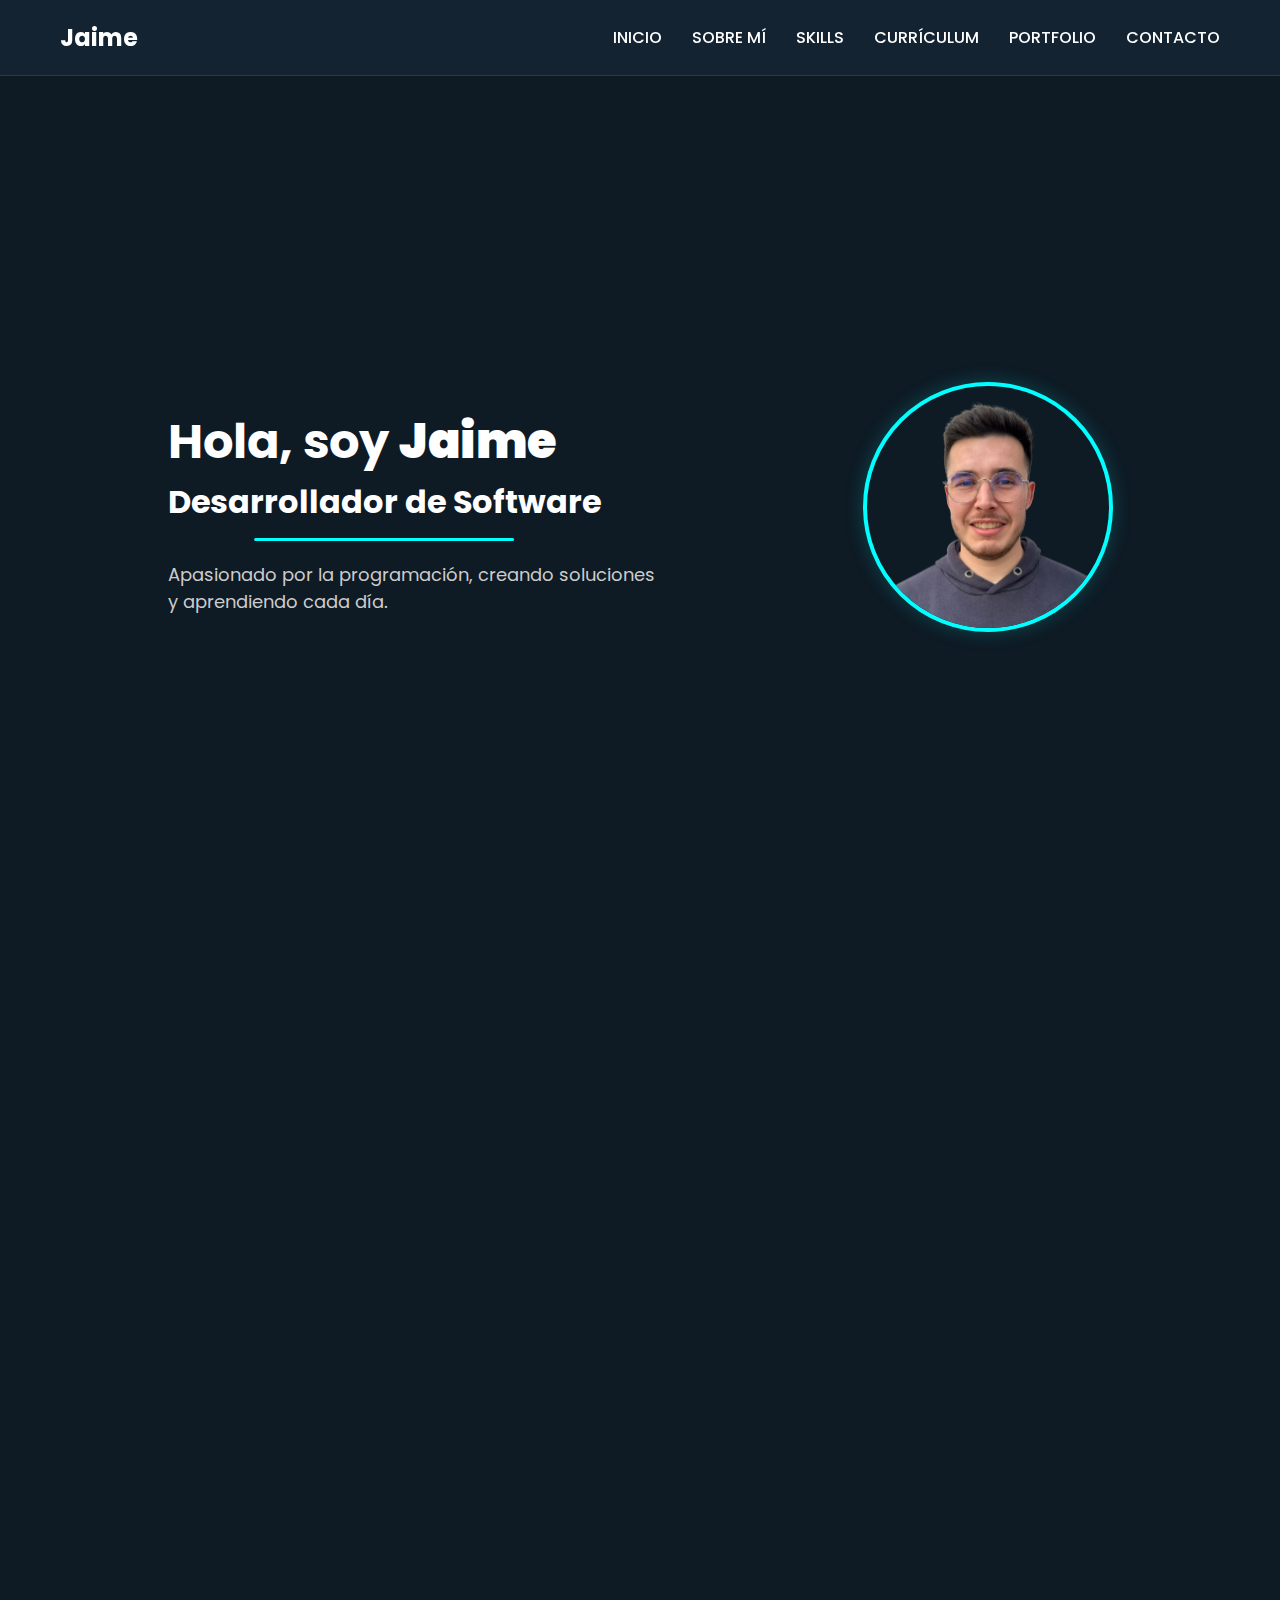
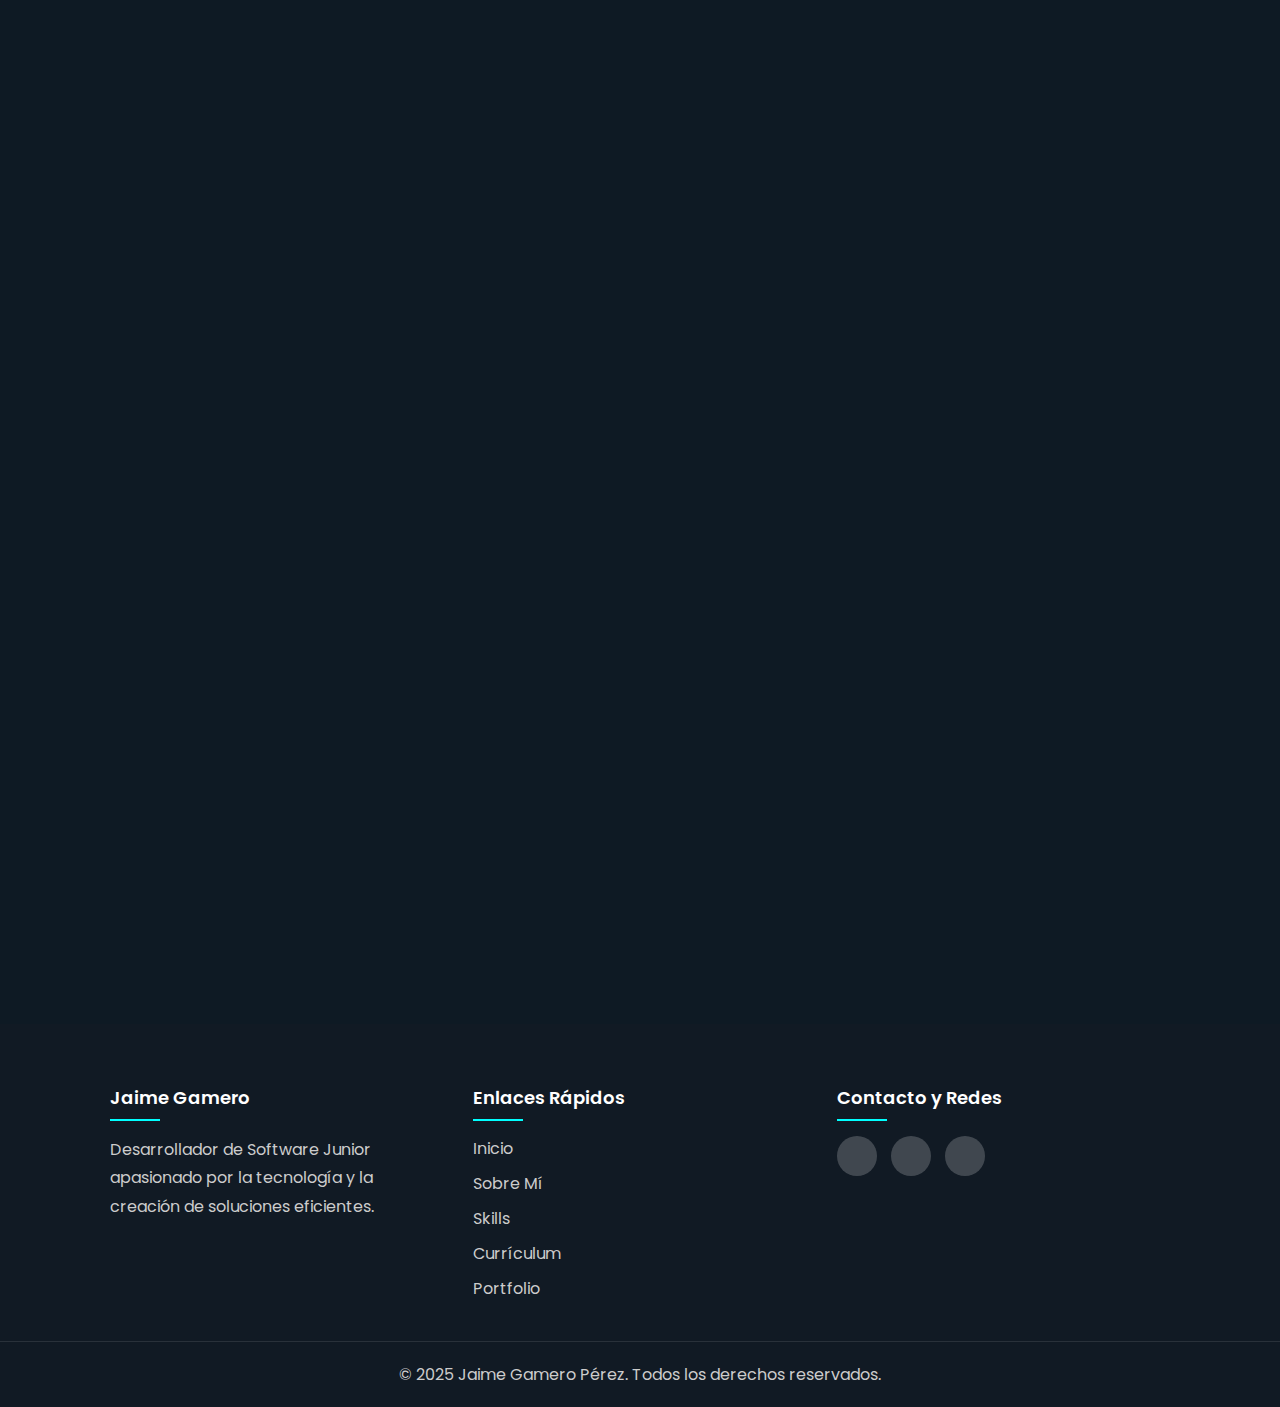
<file: index.html>
<!DOCTYPE html>
<html lang="es">
<head>
  <meta charset="UTF-8" />
  <meta name="viewport" content="width=device-width, initial-scale=1.0" />
  <title>Portfolio</title>
  <link rel="stylesheet" href="style.css" />
  <link rel="stylesheet" href="https://cdnjs.cloudflare.com/ajax/libs/font-awesome/6.6.0/css/all.min.css" integrity="sha512-Kc323vGBEqzTmouAECnVceyQqyqdsSiqLQISBL29aUW4U/M7pSPA/gEUZQqv1cwx4OnYxTxve5UMg5GT6L4JJg==" crossorigin="anonymous" referrerpolicy="no-referrer" />
  <link href="https://fonts.googleapis.com/css2?family=Poppins:wght@400;600&display=swap" rel="stylesheet" />
</head>

<body>
  <!-- HEADER -->
  <header class="header">
  <div class="logo">Jaime</div>
  <nav class="nav" id="nav-menu">
    <ul>
      <li><a href="#inicio" class="nav-link">INICIO</a></li>
      <li><a href="#sobremi" class="nav-link">SOBRE MÍ</a></li>
      <li><a href="#skills" class="nav-link">SKILLS</a></li>
      <li><a href="#curriculum" class="nav-link">CURRÍCULUM</a></li>
      <li><a href="#portfolio" class="nav-link">PORTFOLIO</a></li>
      <li><a href="#contacto" class="nav-link">CONTACTO</a></li>
    </ul>
  </nav>
  <button class="hamburger" id="hamburger-btn">
    <span class="hamburger-line"></span>
    <span class="hamburger-line"></span>
    <span class="hamburger-line"></span>
  </button>
</header>

  <!-- SECCIÓN INICIO -->
  <section id="inicio" class="inicio hidden-section" >
    <div class="contenido-inicio">
      <div class="texto-inicio">
        <h1>Hola, soy <strong>Jaime</strong></h1>
        <h2>Desarrollador de Software</h2>
        <p>Apasionado por la programación, creando soluciones y aprendiendo cada día.</p>
      </div>
      <div class="foto-inicio">
        <img src="fuentes/IMG_3962-removebg-preview.png" alt="Foto de Jaime">
      </div>
    </div>
  </section>

  <!-- SECCIÓN SOBRE MÍ -->
  <section id="sobremi" class="sobremi hidden-section">
    <div class="contenido-sobremi">
      <div class="texto-sobremi">
        <h2>Sobre Mí</h2>
        <p>
          Soy desarrollador de software con formación en Desarrollo de Aplicaciones Multiplataforma.
          Aunque estoy empezando mi carrera profesional, tengo una base sólida en lenguajes como Java, Python, HTML, CSS, JavaScript y SQL.
          Me gusta escribir código claro, aprender nuevas formas de resolver problemas y mejorar constantemente mis habilidades.
          Actualmente estoy desarrollando proyectos propios para poner en práctica lo que he aprendido y crear un portafolio que refleje mi evolución como programador.
          Busco una primera oportunidad en la que pueda crecer, aportar valor y seguir aprendiendo junto a un equipo técnico.
        </p>
      </div>
      <div class="imagen-sobremi">
        <img src="fuentes/imagen_sobremi.png" alt="Imagen sobre mí">
      </div>
    </div>
  </section>
  <!-- SECCIÓN SKILLS CON CARRUSEL -->
<section id="skills" class="skills hidden-section">
  <div class="contenido-skills">
    <h2>Skills</h2>
    <div class="carrusel-skills">
      <div class="slide"><img src="./fuentes/java3-removebg-preview.png" alt="Java"><p>Java</p><div class="skill-bar-container"><div class="skill-bar-progress" style="width: 90%;"></div></div></div>
      <div class="slide"><img src="./fuentes/python-removebg-preview.png" alt="Python"><p>Python</p><div class="skill-bar-container"><div class="skill-bar-progress" style="width: 50%;"></div></div></div>
      <div class="slide"><img src="./fuentes/htmlcss-removebg-preview.png" alt="HTML & CSS"><p>HTML & CSS</p><div class="skill-bar-container"><div class="skill-bar-progress" style="width: 90%;"></div></div></div>
      <div class="slide"><img src="./fuentes/js-removebg-preview.png" alt="JavaScript"><p>JavaScript</p><div class="skill-bar-container"><div class="skill-bar-progress" style="width: 90%;"></div></div></div>
      <div class="slide"><img src="./fuentes/sql-removebg-preview.png" alt="SQL"><p>SQL</p><div class="skill-bar-container"><div class="skill-bar-progress" style="width: 70%;"></div></div></div>
      <div class="slide"><img src="./fuentes/spring-removebg-preview.png" alt="Spring Boot"><p>Spring Boot</p><div class="skill-bar-container"><div class="skill-bar-progress" style="width: 60%;"></div></div></div>
      <div class="slide"><img src="./fuentes/git-github.png" alt="Git & GitHub"><p>Git & GitHub</p><div class="skill-bar-container"><div class="skill-bar-progress" style="width: 85%;"></div></div></div>
      <div class="slide"><img src="./fuentes/tailwind.png" alt="Tailwind CSS"><p>Tailwind CSS</p><div class="skill-bar-container"><div class="skill-bar-progress" style="width: 70%;"></div></div></div>
      
      <div class="slide"><img src="./fuentes/java3-removebg-preview.png" alt="Java"><p>Java</p><div class="skill-bar-container"><div class="skill-bar-progress" style="width: 90%;"></div></div></div>
      <div class="slide"><img src="./fuentes/python-removebg-preview.png" alt="Python"><p>Python</p><div class="skill-bar-container"><div class="skill-bar-progress" style="width: 50%;"></div></div></div>
      <div class="slide"><img src="./fuentes/htmlcss-removebg-preview.png" alt="HTML & CSS"><p>HTML & CSS</p><div class="skill-bar-container"><div class="skill-bar-progress" style="width: 90%;"></div></div></div>
      <div class="slide"><img src="./fuentes/js-removebg-preview.png" alt="JavaScript"><p>JavaScript</p><div class="skill-bar-container"><div class="skill-bar-progress" style="width: 90%;"></div></div></div>
      <div class="slide"><img src="./fuentes/sql-removebg-preview.png" alt="SQL"><p>SQL</p><div class="skill-bar-container"><div class="skill-bar-progress" style="width: 70%;"></div></div></div>
      <div class="slide"><img src="./fuentes/spring-removebg-preview.png" alt="Spring Boot"><p>Spring Boot</p><div class="skill-bar-container"><div class="skill-bar-progress" style="width: 60%;"></div></div></div>
      <div class="slide"><img src="./fuentes/git-github.png" alt="Git & GitHub"><p>Git & GitHub</p><div class="skill-bar-container"><div class="skill-bar-progress" style="width: 85%;"></div></div></div>
      <div class="slide"><img src="./fuentes/tailwind.png" alt="Tailwind CSS"><p>Tailwind CSS</p><div class="skill-bar-container"><div class="skill-bar-progress" style="width: 70%;"></div></div></div>
    </div>
  </div>
</section>

<!-- SECCIÓN CURRICULUM CON LÍNEA TEMPORAL -->
<section id="curriculum" class="curriculum hidden-section">
  <div class="contenido-curriculum">
    <h2>Currículum</h2>

    <div class="timeline desktop-timeline">

      <div class="timeline-item">
        <div class="timeline-content right">
          <span class="timeline-date">05/2025 - Actualidad</span>
          <h3>Certificado de Profesionalidad nivel 3: Desarrollo de aplicaciones con tecnologías web</h3>
          <p class="timeline-company">Academia Millenium | Palma del Río (Córdoba), Andalucía</p>
        </div>
      </div>

      <div class="timeline-item">
        <div class="timeline-content left">
          <span class="timeline-date">03/2024 - 06/2024</span>
          <h3>Prácticas como desarrollador de software</h3>
          <p class="timeline-company">NTT DATA Spain Centers S.L.U | Sevilla, Andalucía</p>
          <ul>
            <li>Soporte técnico en diferentes herramientas para un proyecto de la Junta de Andalucía.</li>
            <li>Realización de planes de prueba para nuevos desarrollos.</li>
            <li>Creación y modificación de tickets en Jira.</li>
            <li>Micro desarrollos con Java en herramientas existentes.</li>
          </ul>
        </div>
      </div>

      <div class="timeline-item">
        <div class="timeline-content right">
          <span class="timeline-date">09/2022 - 06/2024</span>
          <h3>Técnico Superior en Desarrollo de Aplicaciones Multiplataforma</h3>
          <p class="timeline-company">MEDAC Sevilla Este | Sevilla (Andalucía)</p>
        </div>
      </div>

      <div class="timeline-item">
        <div class="timeline-content left">
          <span class="timeline-date">06/2023 - 03/2025</span>
          <h3>Técnico de hardware</h3>
          <p class="timeline-company">Goldtech | Fuente Palmera (Córdoba)</p>
          <ul>
            <li>Mantenimiento y reparación de ordenadores.</li>
            <li>Mantenimiento y reparación de dispositivos móviles.</li>
            <li>Atención al público.</li>
          </ul>
        </div>
      </div>
      
      <div class="timeline-item">
        <div class="timeline-content right">
          <span class="timeline-date">09/2019 - 06/2021</span>
          <h3>Técnico en Sistemas Microinformáticos y Redes</h3>
          <p class="timeline-company">I.E.S Antonio Gala | Palma del Río (Córdoba)</p>
        </div>
      </div>

    </div>
    <div class="accordion mobile-accordion">

      <details>
        <summary>
          <span class="accordion-date">05/2025 - Actualidad</span>
          <span class="accordion-title">Certificado de Profesionalidad nivel 3</span>
        </summary>
        <div class="accordion-content">
          <p class="accordion-company">Desarrollo de aplicaciones con tecnologías web en Academia Millenium (Palma del Río).</p>
        </div>
      </details>

      <details>
        <summary>
          <span class="accordion-date">03/2024 - 06/2024</span>
          <span class="accordion-title">Prácticas como desarrollador de software</span>
        </summary>
        <div class="accordion-content">
          <p class="accordion-company">NTT DATA Spain Centers S.L.U | Sevilla, Andalucía</p>
          <ul>
            <li>Soporte técnico en herramientas para la Junta de Andalucía.</li>
            <li>Realización de planes de prueba.</li>
            <li>Gestión de tickets en Jira.</li>
            <li>Micro desarrollos en Java.</li>
          </ul>
        </div>
      </details>

      <details>
        <summary>
          <span class="accordion-date">09/2022 - 06/2024</span>
          <span class="accordion-title">Técnico Superior en Desarrollo de Aplicaciones Multiplataforma</span>
        </summary>
        <div class="accordion-content">
          <p class="accordion-company">MEDAC Sevilla Este | Sevilla (Andalucía)</p>
        </div>
      </details>

      <details>
        <summary>
          <span class="accordion-date">06/2023 - 03/2025</span>
          <span class="accordion-title">Técnico de hardware</span>
        </summary>
        <div class="accordion-content">
          <p class="accordion-company">Goldtech | Fuente Palmera (Córdoba)</p>
          <ul>
            <li>Mantenimiento y reparación de ordenadores.</li>
            <li>Mantenimiento y reparación de dispositivos móviles.</li>
            <li>Atención al público.</li>
          </ul>
        </div>
      </details>
      
      <details>
        <summary>
          <span class="accordion-date">09/2019 - 06/2021</span>
          <span class="accordion-title">Técnico en Sistemas Microinformáticos y Redes</span>
        </summary>
        <div class="accordion-content">
          <p class="accordion-company">I.E.S Antonio Gala | Palma del Río (Córdoba)</p>
        </div>
      </details>

    </div>
    <div class="descarga-cv">
      <a href="fuentes/CV_Jaime_Gamero (3) (1).pdf" download class="btn-descarga">
        Descargar CV <i class="fas fa-download"></i>
      </a>
    </div>
  </div>
</section>

<!-- SECCIÓN PORTFOLIO-->

<section id="portfolio" class="portfolio hidden-section">
  <div class="contenido-portfolio">
    <h2>Portfolio</h2>
    <div class="proyectos-grid">


      <a href="https://github.com/jaimegp21/Muscleapp" target="_blank" class="proyecto-card">
        <img src="fuentes/pantalla-principal.png" alt="Captura de MuscleApp">
        <div class="proyecto-info">
          <h3>MuscleApp <i class="fab fa-github"></i></h3>
          <p>App Android nativa para fitness. Incluye geolocalización de gimnasios con Google Maps API, sistema de autenticación completo y rutinas de ejercicio.</p>
          <div class="tecnologias">
            <span>Java</span>
            <span>Android Studio</span>
            <span>Firebase</span>
            <span>XML</span>
          </div>
        </div>
      </a>

      <a href="https://github.com/jaimegp21/JaimeGamero-Portfolio" target="_blank" class="proyecto-card">
        <img src="fuentes/inicio-port.PNG" alt="Captura del Portfolio Personal">
        <div class="proyecto-info">
          <h3>Portfolio Personal <i class="fab fa-github"></i></h3>
          <p>Desarrollo de mi web profesional desde cero para mostrar mis habilidades y proyectos. Diseño adaptable (responsive) y construido con código limpio.</p>
          <div class="tecnologias">
            <span>HTML</span>
            <span>CSS</span>
            <span>JavaScript</span>
          </div>
        </div>
      </a>

      <a href="https://github.com/jaimegp21/FizzBuzz" target="_blank" class="proyecto-card">
        <img src="fuentes/fizzbuzz.PNG" alt="Captura del FizzBuzz Challenge">
        <div class="proyecto-info">
          <h3>FizzBuzz Challenge <i class="fab fa-github"></i></h3>
          <p>Interfaz interactiva para el clásico juego de programación FizzBuzz. Demuestra el manejo del DOM con JavaScript y un diseño moderno y atractivo con CSS.</p>
          <div class="tecnologias">
            <span>HTML</span>
            <span>CSS</span>
            <span>JavaScript</span>
          </div>
        </div>
      </a>

      <a href="https://github.com/jaimegp21/descargador-pro" target="_blank" class="proyecto-card">
        <img src="fuentes/descargador.PNG" alt="Captura del descargador de videos">
        <div class="proyecto-info">
          <h3>Descargador Pro <i class="fab fa-github"></i></h3>
          <p>Aplicación de escritorio moderna y sencilla para descargar vídeos y audio de YouTube, desarrollada con Python y Tkinter.</p>
          <div class="tecnologias">
            <span>Python</span>
            <span>Tkinter</span>
            <span>InnoSetup</span>
            <span>YT-dlp</span>
            <span>PyInstaller</span>
          </div>
        </div>
      </a>

    </div>
  </div>
</section>

<section id="contacto" class="contacto hidden-section">
  <div class="contenido-contacto">
    <div class="info-columna">
      <h2>¿Trabajamos juntos?</h2>
      <p class="subtitulo-contacto">
        Me apasiona construir soluciones eficientes y estoy listo para aportar valor a un equipo dinámico. Si tienes un proyecto en mente o crees que mi perfil encaja en tu empresa, me encantaría que hablemos.
      </p>
      <div class="datos-contacto">
        <div class="dato-item">
          <i class="fas fa-envelope"></i>
          <a href="mailto:jaimegameroperez@gmail.com">jaimegameroperez@gmail.com</a>
        </div>
        <div class="dato-item">
          <i class="fas fa-phone"></i>
          <span>625 22 37 74</span>
        </div>
        <div class="dato-item">
          <i class="fab fa-linkedin"></i>
          <a href="https://www.linkedin.com/in/jaime-gamero-p%C3%A9rez-b438292a5/" target="_blank">LinkedIn</a>
        </div>
        <div class="dato-item">
          <i class="fab fa-github"></i>
          <a href="https://github.com/jaimegp21" target="_blank">GitHub</a>
        </div>
      </div>
    </div>

    <div class="form-columna">
      <form id="contact-form" action="https://formspree.io/f/xjkovnng" method="POST">
        <div class="form-grupo">
          <label for="name">Nombre</label>
          <input type="text" id="name" name="name" required>
        </div>
        <div class="form-grupo">
          <label for="email">Email</label>
          <input type="email" id="email" name="email" required>
        </div>
        <div class="form-grupo">
          <label for="message">Mensaje</label>
          <textarea id="message" name="message" rows="5" required></textarea>
        </div>
        <button type="submit" class="btn-enviar">Enviar Mensaje</button>
        <div id="form-status"></div>
      </form>
    </div>
  </div>
</section>
<footer class="footer">
  <div class="footer-container">
    <div class="footer-col">
      <h4>Jaime Gamero</h4>
      <p class="footer-about">
        Desarrollador de Software Junior apasionado por la tecnología y la creación de soluciones eficientes.
      </p>
    </div>
    <div class="footer-col">
      <h4>Enlaces Rápidos</h4>
      <ul>
        <li><a href="#inicio">Inicio</a></li>
        <li><a href="#sobremi">Sobre Mí</a></li>
        <li><a href="#skills">Skills</a></li>
        <li><a href="#curriculum">Currículum</a></li>
        <li><a href="#portfolio">Portfolio</a></li>
      </ul>
    </div>
    <div class="footer-col">
      <h4>Contacto y Redes</h4>
      <div class="social-links">
        <a href="mailto:jaimegameroperez@gmail.com" title="Envíame un correo"><i class="fas fa-envelope"></i></a>
        <a href="https://www.linkedin.com/in/jaime-gamero-p%C3%A9rez-b438292a5/" target="_blank" title="Mi perfil de LinkedIn"><i class="fab fa-linkedin"></i></a>
        <a href="https://github.com/jaimegp21" target="_blank" title="Mi perfil de GitHub"><i class="fab fa-github"></i></a>
      </div>
    </div>
  </div>
  <div class="footer-bottom">
    <p>© 2025 Jaime Gamero Pérez. Todos los derechos reservados.</p>
  </div>
</footer>
<script src="script.js" defer></script>
</body>
</html>
</file>
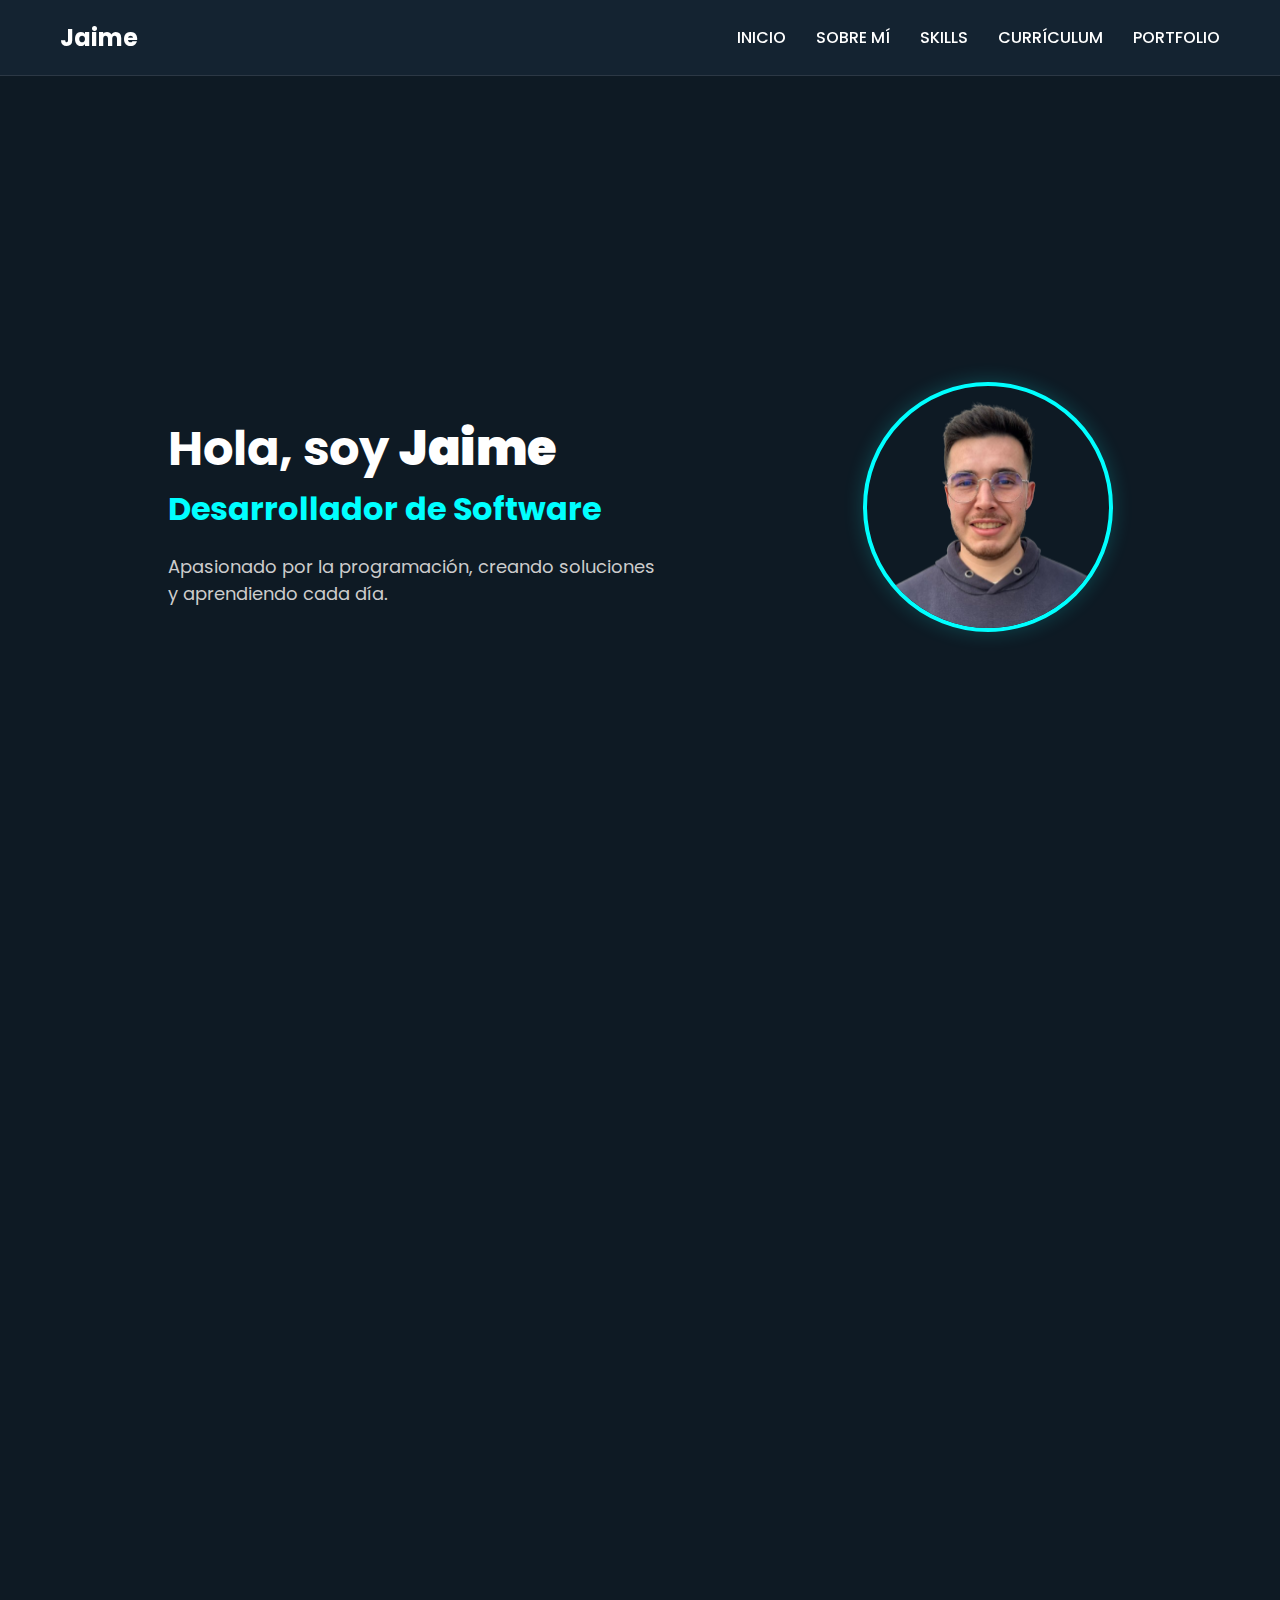
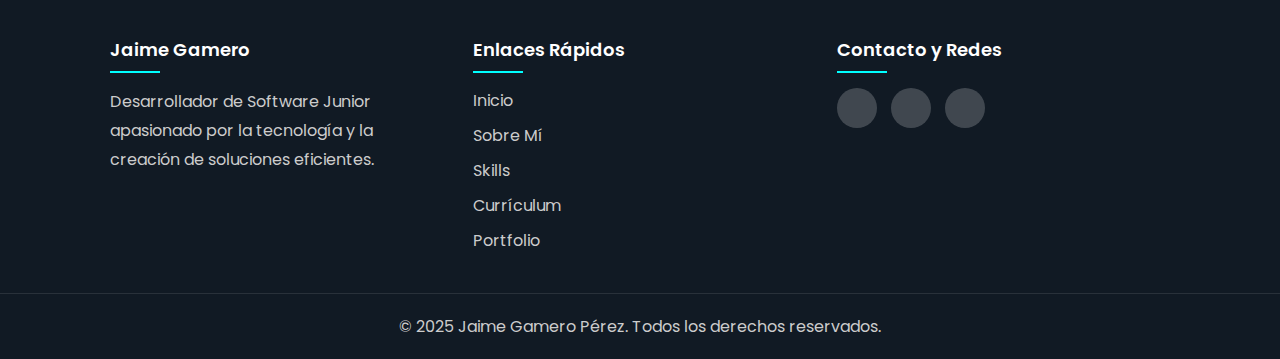
<file: fuentes/index.html>
<!DOCTYPE html>
<html lang="es">
<head>
  <meta charset="UTF-8" />
  <meta name="viewport" content="width=device-width, initial-scale=1.0" />
  <title>Portfolio</title>
  <link rel="stylesheet" href="style.css" />
  <link rel="stylesheet" href="https://cdnjs.cloudflare.com/ajax/libs/font-awesome/6.6.0/css/all.min.css" integrity="sha512-Kc323vGBEqzTmouAECnVceyQqyqdsSiqLQISBL29aUW4U/M7pSPA/gEUZQqv1cwx4OnYxTxve5UMg5GT6L4JJg==" crossorigin="anonymous" referrerpolicy="no-referrer" />
  <link href="https://fonts.googleapis.com/css2?family=Poppins:wght@400;600&display=swap" rel="stylesheet" />
</head>

<body>
  <!-- HEADER -->
  <header class="header hidden-section">
    <div class="logo">Jaime</div>
    <nav class="nav">
      <ul>
        <li><a href="#inicio">INICIO</a></li>
        <li><a href="#sobremi">SOBRE MÍ</a></li>
        <li><a href="#skills">SKILLS</a></li>
        <li><a href="#curriculum">CURRÍCULUM</a></li>
        <li><a href="#portfolio">PORTFOLIO</a></li>
      </ul>
    </nav>
  </header>

  <!-- SECCIÓN INICIO -->
  <section id="inicio" class="inicio hidden-section" >
    <div class="contenido-inicio">
      <div class="texto-inicio">
        <h1>Hola, soy <strong>Jaime</strong></h1>
        <h2>Desarrollador de Software</h2>
        <p>Apasionado por la programación, creando soluciones y aprendiendo cada día.</p>
      </div>
      <div class="foto-inicio">
        <img src="fuentes\IMG_3962-removebg-preview.png" alt="Foto de Jaime">
      </div>
    </div>
  </section>

  <!-- SECCIÓN SOBRE MÍ -->
  <section id="sobremi" class="sobremi hidden-section">
    <div class="contenido-sobremi">
      <div class="texto-sobremi">
        <h2>Sobre Mí</h2>
        <p>
          Soy desarrollador de software con formación en Desarrollo de Aplicaciones Multiplataforma.
          Aunque estoy empezando mi carrera profesional, tengo una base sólida en lenguajes como Java, Python, HTML, CSS, JavaScript y SQL.
          Me gusta escribir código claro, aprender nuevas formas de resolver problemas y mejorar constantemente mis habilidades.
          Actualmente estoy desarrollando proyectos propios para poner en práctica lo que he aprendido y crear un portafolio que refleje mi evolución como programador.
          Busco una primera oportunidad en la que pueda crecer, aportar valor y seguir aprendiendo junto a un equipo técnico.
        </p>
      </div>
      <div class="imagen-sobremi">
        <img src="fuentes\imagen_sobremi.png" alt="Imagen sobre mí">
      </div>
    </div>
  </section>
  <!-- SECCIÓN SKILLS CON CARRUSEL -->
<section id="skills" class="skills hidden-section">
  <div class="contenido-skills">
    <h2>Skills</h2>
    <div class="carrusel-skills">

      <div class="slide">
        <img src="fuentes/java3-removebg-preview.png" alt="Java">
        <p>Java</p>
        <div class="skill-bar-container">
          <div class="skill-bar-progress" style="width: 90%;"></div>
        </div>
      </div>

      <div class="slide">
        <img src="fuentes/python-removebg-preview.png" alt="Python">
        <p>Python</p>
        <div class="skill-bar-container">
          <div class="skill-bar-progress" style="width: 50%;"></div>
        </div>
      </div>

      <div class="slide">
        <img src="fuentes/htmlcss-removebg-preview.png" alt="HTML & CSS">
        <p>HTML & CSS</p>
        <div class="skill-bar-container">
          <div class="skill-bar-progress" style="width: 90%;"></div>
        </div>
      </div>

      <div class="slide">
        <img src="fuentes/js-removebg-preview.png" alt="JavaScript">
        <p>JavaScript</p>
        <div class="skill-bar-container">
          <div class="skill-bar-progress" style="width: 90%;"></div>
        </div>
      </div>

      <div class="slide">
        <img src="fuentes/sql-removebg-preview.png" alt="SQL">
        <p>SQL</p>
        <div class="skill-bar-container">
          <div class="skill-bar-progress" style="width: 70%;"></div>
        </div>
      </div>

      <div class="slide">
        <img src="fuentes/spring-removebg-preview.png" alt="Spring Boot">
        <p>Spring Boot</p>
        <div class="skill-bar-container">
          <div class="skill-bar-progress" style="width: 60%;"></div>
        </div>
      </div>

    </div>
  </div>
</section>

<!-- SECCIÓN CURRICULUM CON LÍNEA TEMPORAL -->
<section id="curriculum" class="curriculum hidden-section">
  <div class="contenido-curriculum">
    <h2>Currículum</h2>
    <div class="timeline">

      <div class="timeline-item">
        <div class="timeline-content right">
          <span class="timeline-date">05/2025 - Actualidad</span>
          <h3>Certificado de Profesionalidad nivel 3: Desarrollo de aplicaciones con tecnologías web</h3>
          <p class="timeline-company">Academia Millenium | Palma del Río (Córdoba), Andalucía</p>
        </div>
      </div>

      <div class="timeline-item">
        <div class="timeline-content left">
          <span class="timeline-date">03/2024 - 06/2024</span>
          <h3>Prácticas como desarrollador de software</h3>
          <p class="timeline-company">NTT DATA Spain Centers S.L.U | Sevilla, Andalucía</p>
          <ul>
            <li>Soporte técnico en diferentes herramientas para un proyecto de la Junta de Andalucía.</li>
            <li>Realización de planes de prueba para nuevos desarrollos.</li>
            <li>Creación y modificación de tickets en Jira.</li>
            <li>Micro desarrollos con Java en herramientas existentes.</li>
          </ul>
        </div>
      </div>

      <div class="timeline-item">
        <div class="timeline-content right">
          <span class="timeline-date">09/2022 - 06/2024</span>
          <h3>Técnico Superior en Desarrollo de Aplicaciones Multiplataforma</h3>
          <p class="timeline-company">MEDAC Sevilla Este | Sevilla (Andalucía)</p>
        </div>
      </div>

      <div class="timeline-item">
        <div class="timeline-content left">
          <span class="timeline-date">06/2023 - 03/2025</span>
          <h3>Técnico de hardware</h3>
          <p class="timeline-company">Goldtech | Fuente Palmera (Córdoba)</p>
          <ul>
            <li>Mantenimiento y reparación de ordenadores.</li>
            <li>Mantenimiento y reparación de dispositivos móviles.</li>
            <li>Atención al público.</li>
          </ul>
        </div>
      </div>
      
      <div class="timeline-item">
        <div class="timeline-content right">
          <span class="timeline-date">09/2019 - 06/2021</span>
          <h3>Técnico en Sistemas Microinformáticos y Redes</h3>
          <p class="timeline-company">I.E.S Antonio Gala | Palma del Río (Córdoba)</p>
        </div>
      </div>

    </div>
    <div class="descarga-cv">
      <a href="fuentes\CV_Jaime_Gamero (3) (1).pdf" download class="btn-descarga">
        Descargar CV <i class="fas fa-download"></i>
      </a>
    </div>
  </div>
</section>


<!-- SECCIÓN PORTFOLIO-->

<section id="portfolio" class="portfolio hidden-section">
  <div class="contenido-portfolio">
    <h2>Portfolio</h2>
    <div class="proyectos-grid">


      <a href="https://github.com/jaimegp21/Muscleapp" target="_blank" class="proyecto-card">
        <img src="fuentes/pantalla-principal.png" alt="Captura de MuscleApp">
        <div class="proyecto-info">
          <h3>MuscleApp <i class="fab fa-github"></i></h3>
          <p>App Android nativa para fitness. Incluye geolocalización de gimnasios con Google Maps API, sistema de autenticación completo y rutinas de ejercicio.</p>
          <div class="tecnologias">
            <span>Java</span>
            <span>Android Studio</span>
            <span>Firebase</span>
            <span>XML</span>
          </div>
        </div>
      </a>

      <a href="https://github.com/jaimegp21/JaimeGamero-Portfolio" target="_blank" class="proyecto-card">
        <img src="fuentes/inicio-port.PNG" alt="Captura del Portfolio Personal">
        <div class="proyecto-info">
          <h3>Portfolio Personal <i class="fab fa-github"></i></h3>
          <p>Desarrollo de mi web profesional desde cero para mostrar mis habilidades y proyectos. Diseño adaptable (responsive) y construido con código limpio.</p>
          <div class="tecnologias">
            <span>HTML</span>
            <span>CSS</span>
            <span>JavaScript</span>
          </div>
        </div>
      </a>

      <a href="https://github.com/TU_USUARIO_DE_GITHUB/FizzBuzz-Challenge" target="_blank" class="proyecto-card">
        <img src="fuentes/fizzbuzz.PNG" alt="Captura del FizzBuzz Challenge">
        <div class="proyecto-info">
          <h3>FizzBuzz Challenge <i class="fab fa-github"></i></h3>
          <p>Interfaz interactiva para el clásico juego de programación FizzBuzz. Demuestra el manejo del DOM con JavaScript y un diseño moderno y atractivo con CSS.</p>
          <div class="tecnologias">
            <span>HTML</span>
            <span>CSS</span>
            <span>JavaScript</span>
          </div>
        </div>
      </a>

    </div>
  </div>
</section>
<footer class="footer">
  <div class="footer-container">
    <div class="footer-col">
      <h4>Jaime Gamero</h4>
      <p class="footer-about">
        Desarrollador de Software Junior apasionado por la tecnología y la creación de soluciones eficientes.
      </p>
    </div>
    <div class="footer-col">
      <h4>Enlaces Rápidos</h4>
      <ul>
        <li><a href="#inicio">Inicio</a></li>
        <li><a href="#sobremi">Sobre Mí</a></li>
        <li><a href="#skills">Skills</a></li>
        <li><a href="#curriculum">Currículum</a></li>
        <li><a href="#portfolio">Portfolio</a></li>
      </ul>
    </div>
    <div class="footer-col">
      <h4>Contacto y Redes</h4>
      <div class="social-links">
        <a href="mailto:jaimegameroperez@gmail.com" title="Envíame un correo"><i class="fas fa-envelope"></i></a>
        <a href="https://www.linkedin.com/in/jaime-gamero-p%C3%A9rez-b438292a5/" target="_blank" title="Mi perfil de LinkedIn"><i class="fab fa-linkedin"></i></a>
        <a href="https://github.com/jaimegp21" target="_blank" title="Mi perfil de GitHub"><i class="fab fa-github"></i></a>
      </div>
    </div>
  </div>
  <div class="footer-bottom">
    <p>© 2025 Jaime Gamero Pérez. Todos los derechos reservados.</p>
  </div>
</footer>
<script src="script.js" defer></script>
</body>
</html>
</file>
<file: style.css>
html {
  scroll-behavior: smooth;
}

/* RESET BÁSICO */
* {
  box-sizing: border-box;
  margin: 0;
  padding: 0;
  font-family: 'Poppins', sans-serif;
}

body {
  background-color: #0e1a24;
  color: white;
}

/* HEADER */
.header {
  position: fixed;
  width: 100%;
  top: 0;
  z-index: 1000;
  display: flex;
  justify-content: space-between;
  align-items: center;
  padding: 20px 60px;
  background-color: rgba(22, 38, 53, 0.8);
  backdrop-filter: blur(10px);
  border-bottom: 1px solid rgba(255, 255, 255, 0.1);
}

.logo {
  font-size: 24px;
  font-weight: bold;
  color: white;
}

.nav ul {
  list-style: none;
  display: flex;
  gap: 30px;
}

.nav a {
  color: white;
  text-decoration: none;
  font-weight: 500;
  transition: color 0.3s;
}

.nav a:hover {
  color: #00ffff;
}

/* SECCIÓN INICIO */
.inicio {
  padding-top: 120px;
  min-height: 100vh;
  display: flex;
  align-items: center;
  justify-content: center;
}

.contenido-inicio {
  display: flex;
  flex-wrap: wrap;
  align-items: center;
  justify-content: space-around;
  max-width: 1100px;
  width: 90%;
  gap: 40px;
}

.texto-inicio h1 {
  font-size: 48px;
  color: white;
}

.texto-inicio h2 {
  font-size: 32px;
  margin-bottom: 20px;
}

.texto-inicio p {
  font-size: 18px;
  color: #ccc;
  max-width: 500px;
}

.foto-inicio img {
  width: 250px;
  height: 250px;
  border-radius: 50%;
  object-fit: cover;
  border: 4px solid #00ffff;
  box-shadow: 0 0 20px rgba(0, 255, 255, 0.2);
  transition: transform 0.3s;
}

.foto-inicio img:hover {
  transform: scale(1.05);
}

/* SECCIÓN SOBRE MÍ */
.sobremi {
  padding: 100px 20px;
  background-color: #111a24;
  color: white;
}

.contenido-sobremi {
  max-width: 1100px;
  margin: auto;
  display: flex;
  flex-wrap: wrap;
  gap: 50px;
  align-items: center;
  justify-content: center;
}

.texto-sobremi {
  flex: 1;
  min-width: 300px;
  text-align: center;
}

.texto-sobremi h2 {
  font-size: 36px;
  margin-bottom: 20px;
  text-align: center;
}

.texto-sobremi p {
  line-height: 1.8;
  font-size: 18px;
  text-align: justify;
}

.imagen-sobremi {
  flex: 1;
  min-width: 300px;
  text-align: center;
}

.imagen-sobremi img {
  max-width: 100%;
  border-radius: 15px;
  box-shadow: 0 0 20px rgba(0, 255, 255, 0.1);
  transition: transform 0.3s ease;
}

.imagen-sobremi img:hover {
  transform: scale(1.03);
}

/* --- SECCIÓN SKILLS --- */
section {
  scroll-margin-top: 100px;
}

.skills {
  padding: 100px 0;
  background-color: #0e1a24;
  color: white;
  text-align: center;
}

.contenido-skills h2 {
  font-size: 36px;
  margin-bottom: 40px;
}


.contenido-skills {
  overflow: hidden;
  position: relative;
  -webkit-mask-image: linear-gradient(to right, transparent, black 10%, black 90%, transparent);
  mask-image: linear-gradient(to right, transparent, black 10%, black 90%, transparent);
}


.carrusel-skills {
  display: inline-flex;
  gap: 40px;
  padding-bottom: 20px;
  animation: scroll 25s linear infinite;
  cursor: grab;
}

.carrusel-skills:hover {
  animation-play-state: paused;
}

.carrusel-skills:active {
  cursor: grabbing;
}


@keyframes scroll {
  from {
    transform: translateX(0);
  }
  to {
    transform: translateX(-50%);
  }
}

.slide {
  width: 160px;
  height: 180px;
  display: flex;
  flex-direction: column;
  justify-content: space-between;
  align-items: center;
  flex-shrink: 0;
  background-color: #1a2c3a;
  border: 1px solid rgba(255, 255, 255, 0.1);
  border-radius: 12px;
  padding: 20px 20px 15px 20px;
  text-align: center;
  transition: transform 0.3s ease, background-color 0.3s ease;
}

.slide:hover {
  transform: translateY(-5px) scale(1.03);
  background-color: #21394a;
}

.slide img {
  width: 80px;
  height: 80px;
  object-fit: contain;
  margin-bottom: 10px;
}

.slide p {
  font-size: 16px;
  margin: 0;
  color: #ccc;
  min-height: 40px; 
}

/* --- ESTILOS PARA LA BARRA DE SKILLS --- */
.skill-bar-container {
  width: 80%;
  height: 8px;
  background-color: rgba(0, 0, 0, 0.3);
  border-radius: 10px;
  overflow: hidden;
}

.skill-bar-progress {
  height: 100%;
  border-radius: 10px;
  background: linear-gradient(90deg, #007B7B 0%, #00FFFF 100%);
  animation: fillBar 1.5s 0.5s forwards ease-in-out;
}

@keyframes fillBar {
  to {
    transform: scaleX(1);
  }
}

/* --- ESTILOS PARA LA SECCIÓN CURRÍCULUM --- */
.curriculum {
  padding: 100px 20px;
  background-color: #111a24;
  color: white;
  text-align: center;
}

.contenido-curriculum h2 {
  font-size: 36px;
  margin-bottom: 60px;
}

.timeline {
  position: relative;
  max-width: 1000px;
  margin: 0 auto;
}

.timeline::after {
  content: '';
  position: absolute;
  width: 4px;
  background-color: #1a2c3a;
  top: 0;
  bottom: 0;
  left: 50%;
  margin-left: -2px;
}

.timeline-item {
  padding: 10px 40px;
  position: relative;
  width: 50%;
}

.timeline-item::after {
  content: '';
  position: absolute;
  width: 20px;
  height: 20px;
  right: -10px;
  background-color: #0e1a24;
  border: 4px solid #00ffff;
  top: 25px;
  border-radius: 50%;
  z-index: 1;
}

.timeline-item:nth-child(odd) {
  left: 0;
}

.timeline-item:nth-child(even) {
  left: 50%;
}

.timeline-item:nth-child(even)::after {
  left: -10px;
}

.timeline-content {
  padding: 20px 30px;
  background-color: #1a2c3a;
  position: relative;
  border-radius: 12px;
  text-align: left;
  border: 1px solid rgba(255, 255, 255, 0.1);
}

.timeline-date {
  display: inline-block;
  font-size: 14px;
  font-weight: 600;
  color: #00ffff;
  margin-bottom: 10px;
}

.timeline-content h3 {
  font-size: 20px;
  margin-bottom: 5px;
  color: white;
}

.timeline-content .timeline-company {
  font-size: 16px;
  font-style: italic;
  color: #ccc;
  margin-bottom: 15px;
}

.timeline-content ul {
  list-style-type: disc;
  padding-left: 20px;
  color: #ccc;
}

.timeline-content ul li {
  margin-bottom: 5px;
}
/* ESTILO UNIFICADO PARA TÍTULOS DE SECCIÓN */
/* Centramos el contenedor de los títulos que lo necesiten */
.contenido-skills, .contenido-curriculum, .contenido-portfolio, .contacto {
    text-align: center;
}

.contenido-inicio h2,
.contenido-sobremi h2,
.contenido-skills h2,
.contenido-curriculum h2,
.contenido-portfolio h2,
.info-columna h2 {
  color: white; 
  position: relative;
  display: inline-block;
  padding-bottom: 15px;
}

/* línea decorativa cian (con ancho dinámico) */
.contenido-inicio h2::after,
.contenido-sobremi h2::after,
.contenido-skills h2::after,
.contenido-curriculum h2::after,
.contenido-portfolio h2::after,
.info-columna h2::after {
  content: '';
  position: absolute;
  bottom: 0;
  left: 50%;
  transform: translateX(-50%);
  width: 60%;
  height: 3px;
  background-color: #00ffff;
  border-radius: 2px;
}
/* --- ESTILOS DEL BOTÓN DE DESCARGA --- */
.descarga-cv {
  margin-top: 60px;
}

.btn-descarga {
  background-color: #00ffff;
  color: #0e1a24;
  padding: 12px 25px;
  border-radius: 50px;
  text-decoration: none;
  font-weight: 600;
  transition: all 0.3s ease;
  border: 2px solid #00ffff;
}

.btn-descarga:hover {
  background-color: transparent;
  color: #00ffff;
}

.btn-descarga .fa-download {
  margin-left: 8px;
}

/* --- ESTILOS SECCIÓN PORTFOLIO --- */
.portfolio {
  padding: 100px 20px;
  background-color: #0e1a24;
}

.contenido-portfolio h2 {
  text-align: center;
  font-size: 36px;
  margin-bottom: 60px;
}

.proyectos-grid {
  display: grid;
  grid-template-columns: 1fr;
  gap: 30px;
  max-width: 1100px;
  margin: 0 auto;
}

.proyecto-card {
  background-color: #1a2c3a;
  border-radius: 12px;
  overflow: hidden;
  text-decoration: none;
  color: white;
  border: 1px solid rgba(255, 255, 255, 0.1);
  display: flex;
  flex-direction: column;
  transition: transform 0.3s ease, box-shadow 0.3s ease;
}

.proyecto-card:hover {
  transform: translateY(-10px);
  box-shadow: 0 10px 20px rgba(0, 255, 255, 0.1);
}

.proyecto-card img {
  width: 100%;
  height: 200px;
  object-fit: contain;
  background-color: #0e1a24;
  transition: transform 0.4s ease;
}

.proyecto-card:hover img {
    transform: scale(1.05);
}

.proyecto-info {
  padding: 20px 25px;
  display: flex;
  flex-direction: column;
  flex-grow: 1;
}

.proyecto-info h3 {
  font-size: 22px;
  margin-bottom: 10px;
}

.proyecto-info .fa-github {
  font-size: 18px;
  margin-left: 8px;
  opacity: 0.7;
  transition: opacity 0.3s;
}

.proyecto-card:hover .fa-github {
  opacity: 1;
}

.proyecto-info p {
  font-size: 16px;
  color: #ccc;
  line-height: 1.6;
  flex-grow: 1;
}

.tecnologias {
  margin-top: 20px;
  display: flex;
  flex-wrap: wrap;
  gap: 10px;
}

.tecnologias span {
  background-color: rgba(0, 255, 255, 0.1);
  color: #00ffff;
  padding: 5px 12px;
  border-radius: 50px;
  font-size: 12px;
  font-weight: 600;
}

/* --- ESTILOS PARA ANIMACIÓN DE SCROLL --- */
.hidden-section {
  opacity: 0;
  transform: translateY(30px);
  transition: opacity 1.2s ease-out, transform 1.2s ease-out;
}

.show-section {
  opacity: 1;
  transform: translateY(0);
}

/* --- ESTILOS FOOTER --- */
.footer {
  background-color: #111a24;
  padding: 60px 0 20px 0;
  color: #ccc;
}

.footer-container {
  max-width: 1100px;
  margin: 0 auto;
  padding: 0 20px;
  display: flex;
  flex-wrap: wrap;
  justify-content: space-between;
  gap: 30px;
}

.footer-col {
  flex: 1;
  min-width: 250px;
}

.footer-col h4 {
  font-size: 18px;
  color: white;
  margin-bottom: 25px;
  font-weight: 600;
  position: relative;
}

.footer-col h4::before {
  content: '';
  position: absolute;
  left: 0;
  bottom: -10px;
  background-color: #00ffff;
  height: 2px;
  box-sizing: border-box;
  width: 50px;
}

.footer-about {
  line-height: 1.8;
}

.footer-col ul {
  list-style: none;
}

.footer-col ul li:not(:last-child) {
  margin-bottom: 10px;
}

.footer-col ul li a {
  font-size: 16px;
  color: #ccc;
  text-decoration: none;
  display: block;
  transition: all 0.3s ease;
}

.footer-col ul li a:hover {
  color: #00ffff;
  padding-left: 8px;
}

.social-links a {
  display: inline-block;
  height: 40px;
  width: 40px;
  background-color: rgba(255, 255, 255, 0.2);
  margin: 0 10px 10px 0;
  text-align: center;
  line-height: 40px;
  border-radius: 50%;
  color: white;
  transition: all 0.5s ease;
}

.social-links a:hover {
  color: #111a24;
  background-color: #00ffff;
  transform: scale(1.1);
}

.footer-bottom {
  margin-top: 40px;
  text-align: center;
  padding-top: 20px;
  border-top: 1px solid rgba(255, 255, 255, 0.1);
}

/* Ocultar el acordeón en escritorio por defecto */
.mobile-accordion {
  display: none;
}

/* Oculta el botón de hamburguesa en la vista de escritorio por defecto */
.hamburger {
  display: none;
}

/* --- ESTILOS SECCIÓN CONTACTO --- */
.contacto {
  padding: 100px 20px;
  background-color: #0e1a24;
}

.contenido-contacto {
  max-width: 1100px;
  margin: 0 auto;
  display: flex;
  flex-wrap: wrap;
  gap: 40px;
}

.info-columna, .form-columna {
  flex: 1;
  min-width: 300px;
}

.info-columna h2 {
  font-size: 36px;
  margin-bottom: 20px;
}

.subtitulo-contacto {
  font-size: 18px;
  color: #ccc;
  line-height: 1.6;
  margin-bottom: 30px;
}

.datos-contacto .dato-item {
  display: flex;
  align-items: center;
  margin-bottom: 15px;
  font-size: 16px;
}

.datos-contacto .dato-item i {
  color: #00ffff;
  font-size: 20px;
  width: 30px;
  margin-right: 15px;
}

.datos-contacto .dato-item a, 
.datos-contacto .dato-item span {
  color: #ccc;
  text-decoration: none;
  transition: color 0.3s ease;
}

.datos-contacto .dato-item a:hover {
  color: white;
}

/* Estilos del formulario */
.form-grupo {
  margin-bottom: 20px;
}

.form-grupo label {
  display: block;
  margin-bottom: 8px;
  font-weight: 500;
  color: #ccc;
}

.form-grupo input,
.form-grupo textarea {
  width: 100%;
  padding: 12px;
  background-color: #1a2c3a;
  border: 1px solid rgba(255, 255, 255, 0.1);
  border-radius: 8px;
  color: white;
  font-size: 16px;
  transition: border-color 0.3s, box-shadow 0.3s;
}

.form-grupo input:focus,
.form-grupo textarea:focus {
  outline: none;
  border-color: #00ffff;
  box-shadow: 0 0 10px rgba(0, 255, 255, 0.2);
}

.btn-enviar {
  background-color: #00ffff;
  color: #0e1a24;
  padding: 12px 25px;
  border-radius: 50px;
  text-decoration: none;
  font-weight: 600;
  transition: all 0.3s ease;
  border: 2px solid #00ffff;
  cursor: pointer;
  width: 100%;
  font-size: 16px;
}

.btn-enviar:hover {
  background-color: transparent;
  color: #00ffff;
}

/* Estilos mensaje enviados formulario */
#form-status {
  margin-top: 20px;
  padding: 15px;
  border-radius: 8px;
  text-align: center;
  font-weight: 500;
  display: none;
}

#form-status.success {
  background-color: rgba(0, 255, 255, 0.1);
  color: #00ffff;
  display: block; /* Lo hacemos visible cuando tenga la clase success */
}

#form-status.error {
  background-color: rgba(255, 0, 0, 0.1);
  color: #ff4d4d;
  display: block; /* Lo hacemos visible cuando tenga la clase error */
}
/* ================================== */
/* ESTILOS RESPONSIVE (VERSIÓN FINAL) */
/* ================================== */

/* --- Estilos para Tabletas y Escritorios (Pantallas Anchas) --- */
@media (min-width: 769px) {
  .proyectos-grid {
    grid-template-columns: repeat(2, 1fr);
  }
}

/* --- Estilos para Móviles (Pantallas Estrechas) --- */
@media (max-width: 768px) {

  /* --- AJUSTES GENERALES --- */
  section {
    padding: 60px 20px; 
    scroll-margin-top: 80px; 
  }

  /* --- HEADER Y MENÚ HAMBURGUESA --- */
  .header {
    padding: 15px 20px;
    justify-content: space-between;
    flex-direction: row;
  }
  
  .nav {
    display: none;
  }

  .hamburger {
    display: flex;
    flex-direction: column;
    justify-content: space-around;
    width: 30px;
    height: 25px;
    background: transparent;
    border: none;
    cursor: pointer;
    padding: 0;
    z-index: 1001; 
  }

  .hamburger-line {
    width: 30px;
    height: 3px;
    background-color: white;
    border-radius: 10px;
    transition: all 0.3s linear;
  }
  
  .nav-open {
    display: flex; 
    position: fixed;
    top: 0;
    right: 0;
    width: 70%;
    height: 100vh;
    background-color: rgba(17, 26, 36, 0.95);
    backdrop-filter: blur(10px);
    z-index: 1000;
  }

  .nav-open ul {
    flex-direction: column;
    width: 100%;
    text-align: center;
    padding-top: 100px;
  }

  .nav-open a {
    font-size: 20px;
    padding: 15px 0;
  }
  
  /* --- SECCIÓN INICIO Y SOBRE MÍ --- */
  .contenido-inicio,
  .contenido-sobremi {
    flex-direction: column;
    text-align: center;
  }

  .texto-sobremi p {
    text-align: left; 
  }
  .texto-inicio h1 { font-size: 36px; }
  .texto-inicio h2 { font-size: 24px; }

  /* --- CURRÍCULUM: OCULTAR TIMELINE Y MOSTRAR ACORDEÓN --- */
  .desktop-timeline { display: none; }
  .mobile-accordion { display: block; max-width: 500px; margin: 0 auto; text-align: left; }
  details { background: #1a2c3a; border-radius: 8px; margin-bottom: 10px; border: 1px solid rgba(255, 255, 255, 0.1); }
  summary { padding: 1rem; cursor: pointer; list-style: none; position: relative; font-weight: 600; }
  summary::before { content: '›'; position: absolute; right: 1rem; font-size: 1.5em; transform: rotate(90deg); transition: transform 0.2s; }
  details[open] > summary::before { transform: rotate(-90deg); }
  .accordion-title { color: white; }
  .accordion-date { display: block; color: #00ffff; font-size: 0.8em; margin-bottom: 5px; }
  .accordion-content { padding: 0 1rem 1rem 1rem; }
  .accordion-company { font-style: italic; margin-bottom: 10px; }
  .accordion-content ul { list-style: disc; padding-left: 20px; }

  .contenido-contacto {
  flex-direction: column;
  text-align: center;
  }
  
  /* --- FOOTER --- */
  .footer-container {
    flex-direction: column;
    text-align: center;
  }
  .footer-col h4::before {
    left: 50%;
    transform: translateX(-50%);
  }
}
</file>
<file: fuentes/style.css>
html {
  scroll-behavior: smooth;
}

/* RESET BÁSICO */
* {
  box-sizing: border-box;
  margin: 0;
  padding: 0;
  font-family: 'Poppins', sans-serif;
}

body {
  background-color: #0e1a24;
  color: white;
}

/* HEADER */
/* REEMPLAZA TU .header ACTUAL POR ESTE */
.header {
  position: fixed;
  width: 100%;
  top: 0;
  z-index: 1000;
  display: flex;
  justify-content: space-between;
  align-items: center;
  padding: 20px 60px;
  
  /* --- LA MAGIA ESTÁ AQUÍ --- */
  background-color: rgba(22, 38, 53, 0.8); /* Un azul ligeramente más claro y más translúcido */
  backdrop-filter: blur(10px); /* El efecto de desenfoque "cristal" */
  border-bottom: 1px solid rgba(255, 255, 255, 0.1); /* Un borde inferior muy sutil para definirlo */
}

.logo {
  font-size: 24px;
  font-weight: bold;
  color: white;
}

.nav ul {
  list-style: none;
  display: flex;
  gap: 30px;
}

.nav a {
  color: white;
  text-decoration: none;
  font-weight: 500;
  transition: color 0.3s;
}

.nav a:hover {
  color: #00ffff;
}

/* SECCIÓN INICIO */
.inicio {
  padding-top: 120px;
  min-height: 100vh;
  display: flex;
  align-items: center;
  justify-content: center;
}

.contenido-inicio {
  display: flex;
  flex-wrap: wrap;
  align-items: center;
  justify-content: space-around;
  max-width: 1100px;
  width: 90%;
  gap: 40px;
}

.texto-inicio h1 {
  font-size: 48px;
  color: white;
}

.texto-inicio h2 {
  font-size: 32px;
  color: #00ffff;
  margin-bottom: 20px;
}

.texto-inicio p {
  font-size: 18px;
  color: #ccc;
  max-width: 500px;
}

.foto-inicio img {
  width: 250px;
  height: 250px;
  border-radius: 50%;
  object-fit: cover;
  border: 4px solid #00ffff;
  box-shadow: 0 0 20px rgba(0, 255, 255, 0.2);
  transition: transform 0.3s;
}

.foto-inicio img:hover {
  transform: scale(1.05);
}

.sobremi {
  padding: 100px 20px;
  background-color: #111a24;
  color: white;
}

.contenido-sobremi {
  max-width: 1100px;
  margin: auto;
  display: flex;
  flex-wrap: wrap;
  gap: 50px;
  align-items: center;
  justify-content: center;
}

.texto-sobremi {
  flex: 1;
  min-width: 300px;
}

.texto-sobremi h2 {
  font-size: 36px;
  color: #00ffff;
  margin-bottom: 20px;
}

.texto-sobremi p {
  line-height: 1.8;
  font-size: 18px;
  text-align: justify;
}

.imagen-sobremi {
  flex: 1;
  min-width: 300px;
  text-align: center;
}

.imagen-sobremi img {
  max-width: 100%;
  border-radius: 15px;
  box-shadow: 0 0 20px rgba(0, 255, 255, 0.1);
  transition: transform 0.3s ease;
}

.imagen-sobremi img:hover {
  transform: scale(1.03);
}

section {
  scroll-margin-top: 100px; /* Ajuste suave para anclar sin que tape el header */
}
.skills {
  padding: 100px 20px;
  background-color: #0e1a24;
  color: white;
  text-align: center;
}

.contenido-skills h2 {
  font-size: 36px;
  color: #00ffff;
  margin-bottom: 40px;
}

/* Y ajustamos el contenedor para que se vea mejor */
.carrusel-skills {
  display: flex;
  overflow-x: auto;
  justify-content: center;
  scroll-snap-type: x mandatory;
  gap: 40px;
  padding: 20px; 
}
.carrusel-skills::-webkit-scrollbar {
  display: none; /* oculta scroll barra */
}
.slide {
  /* --- ESTABLECEMOS TAMAÑO FIJO --- */
  width: 160px;   /* Ancho fijo para todas las tarjetas */
  height: 180px;  /* Alto fijo para todas las tarjetas */

  /* --- ORGANIZACIÓN INTERNA CON FLEXBOX --- */
  display: flex;
  flex-direction: column; /* Apila los elementos (imagen y texto) en vertical */
  justify-content: flex-start; /* ALINEA EL CONTENIDO ARRIBA para dejar espacio a la barra */
  align-items: center;   /* Centra el contenido horizontalmente */

  /* --- ESTILOS VISUALES --- */
  flex-shrink: 0; 
  scroll-snap-align: center;
  background-color: #1a2c3a;
  border: 1px solid rgba(255, 255, 255, 0.1);
  border-radius: 12px;
  padding: 20px;
  text-align: center;
  transition: transform 0.3s ease, background-color 0.3s ease;
}

.slide:hover {
  transform: translateY(-5px) scale(1.03);
  background-color: #21394a;
}

/* --- ESTILOS PARA LOS ELEMENTOS DENTRO DE LA TARJETA --- */
.slide img {
  width: 70px;  /* Ajustamos un poco el tamaño si es necesario */
  height: 70px;
  object-fit: contain;
  margin-bottom: 15px; /* Espacio entre la imagen y el texto */
}

.slide p {
  font-size: 16px;
  margin: 0;
  color: #ccc;
  /* Damos una altura mínima al párrafo para evitar saltos de tamaño si un texto ocupa dos líneas */
  min-height: 40px; 
}

.slide a {
  color: #00ffff;
  text-decoration: none;
}

.slide a:hover {
  text-decoration: underline;
}

/* --- ESTILOS PARA LA BARRA DE SKILLS --- */
.skill-bar-container {
  width: 80%; /* Ancho de la barra contenedora */
  height: 8px;
  background-color: rgba(0, 0, 0, 0.3); /* Color de fondo de la barra */
  border-radius: 10px;
  margin-top: auto; /* Empuja la barra hacia abajo */
  overflow: hidden; /* Asegura que el contenido no se salga de los bordes redondeados */
}

.skill-bar-progress {
  height: 100%;
  border-radius: 10px;
  /* El gradiente que te comenté para un look más pro */
  background: linear-gradient(90deg, #007B7B 0%, #00FFFF 100%);
  /* Animación suave al cargar */
  transform: scaleX(0);
  transform-origin: left;
  animation: fillBar 1.5s 0.5s forwards ease-in-out;
}

/* Animación para que la barra se llene */
@keyframes fillBar {
  to {
    transform: scaleX(1);
  }
}

/* --- ESTILOS PARA LA SECCIÓN CURRÍCULUM --- */
.curriculum {
  padding: 100px 20px;
  background-color: #111a24; /* Un fondo ligeramente distinto para separar secciones */
  color: white;
  text-align: center;
}

.contenido-curriculum h2 {
  font-size: 36px;
  color: #00ffff;
  margin-bottom: 60px;
}

/* --- ESTILOS DE LA LÍNEA DE TIEMPO (TIMELINE) --- */
.timeline {
  position: relative;
  max-width: 1000px;
  margin: 0 auto;
}

/* La línea central de la timeline */
.timeline::after {
  content: '';
  position: absolute;
  width: 4px;
  background-color: #1a2c3a;
  top: 0;
  bottom: 0;
  left: 50%;
  margin-left: -2px;
}

.timeline-item {
  padding: 10px 40px;
  position: relative;
  width: 50%;
}

/* El círculo en la línea de tiempo */
.timeline-item::after {
  content: '';
  position: absolute;
  width: 20px;
  height: 20px;
  right: -10px;
  background-color: #0e1a24;
  border: 4px solid #00ffff;
  top: 25px;
  border-radius: 50%;
  z-index: 1;
}

/* Posicionamiento de los items a la izquierda y derecha */
.timeline-item:nth-child(odd) {
  left: 0;
}

.timeline-item:nth-child(even) {
  left: 50%;
}

/* Ajuste del círculo para los items de la izquierda */
.timeline-item:nth-child(even)::after {
  left: -10px;
}

/* Contenido de cada item */
.timeline-content {
  padding: 20px 30px;
  background-color: #1a2c3a;
  position: relative;
  border-radius: 12px;
  text-align: left;
  border: 1px solid rgba(255, 255, 255, 0.1);
}

.timeline-date {
  display: inline-block;
  font-size: 14px;
  font-weight: 600;
  color: #00ffff;
  margin-bottom: 10px;
}

.timeline-content h3 {
  font-size: 20px;
  margin-bottom: 5px;
  color: white;
}

.timeline-content .timeline-company {
  font-size: 16px;
  font-style: italic;
  color: #ccc;
  margin-bottom: 15px;
}

.timeline-content ul {
  list-style-type: disc;
  padding-left: 20px;
  color: #ccc;
}

.timeline-content ul li {
  margin-bottom: 5px;
}

/* --- ESTILOS DEL BOTÓN DE DESCARGA --- */
.descarga-cv {
  margin-top: 60px;
}

.btn-descarga {
  background-color: #00ffff;
  color: #0e1a24;
  padding: 12px 25px;
  border-radius: 50px;
  text-decoration: none;
  font-weight: 600;
  transition: all 0.3s ease;
  border: 2px solid #00ffff;
}

.btn-descarga:hover {
  background-color: transparent;
  color: #00ffff;
}

.btn-descarga .fa-download {
  margin-left: 8px;
}

/* --- ESTILOS SECCIÓN PORTFOLIO --- */
.portfolio {
  padding: 100px 20px;
  background-color: #0e1a24; /* Mismo fondo que el body */
}

.contenido-portfolio h2 {
  text-align: center;
  font-size: 36px;
  color: #00ffff;
  margin-bottom: 60px;
}

.proyectos-grid {
  display: grid;
  grid-template-columns: repeat(auto-fit, minmax(320px, 1fr));
  gap: 30px;
  max-width: 1100px;
  margin: 0 auto;
}

.proyecto-card {
  background-color: #1a2c3a;
  border-radius: 12px;
  overflow: hidden;
  text-decoration: none;
  color: white;
  border: 1px solid rgba(255, 255, 255, 0.1);
  display: flex;
  flex-direction: column;
  transition: transform 0.3s ease, box-shadow 0.3s ease;
}

.proyecto-card:hover {
  transform: translateY(-10px);
  box-shadow: 0 10px 20px rgba(0, 255, 255, 0.1);
}

.proyecto-card img {
  width: 100%;
  height: 200px;
  object-fit: contain;
  background-color: #0e1a24; /* Color de fondo por si la imagen no carga */
}

.proyecto-info {
  padding: 20px 25px;
  display: flex;
  flex-direction: column;
  flex-grow: 1; /* Hace que este contenedor ocupe el espacio disponible */
}

.proyecto-info h3 {
  font-size: 22px;
  margin-bottom: 10px;
}

.proyecto-info .fa-github {
  font-size: 18px;
  margin-left: 8px;
  opacity: 0.7;
  transition: opacity 0.3s;
}

.proyecto-card:hover .fa-github {
  opacity: 1;
}

.proyecto-info p {
  font-size: 16px;
  color: #ccc;
  line-height: 1.6;
  flex-grow: 1; /* Empuja las tecnologías hacia abajo */
}

.tecnologias {
  margin-top: 20px;
  display: flex;
  flex-wrap: wrap;
  gap: 10px;
}

.tecnologias span {
  background-color: rgba(0, 255, 255, 0.1);
  color: #00ffff;
  padding: 5px 12px;
  border-radius: 50px;
  font-size: 12px;
  font-weight: 600;
}

.proyecto-card.coming-soon {
  cursor: default;
}

.proyecto-card.coming-soon:hover {
  transform: none;
  box-shadow: none;
}

.proyecto-card.coming-soon .proyecto-info {
  text-align: center;
  justify-content: center;
}

/* --- ESTILOS PARA ANIMACIÓN DE SCROLL --- */
.hidden-section {
  opacity: 0;
  transform: translateY(30px);
  transition: opacity 1.2s ease-out, transform 1.2s ease-out;
}

.show-section {
  opacity: 1;
  transform: translateY(0);
}

/* --- ESTILOS FOOTER --- */
.footer {
  background-color: #111a24;
  padding: 60px 0 20px 0;
  color: #ccc;
}

.footer-container {
  max-width: 1100px;
  margin: 0 auto;
  padding: 0 20px;
  display: flex;
  flex-wrap: wrap;
  justify-content: space-between;
  gap: 30px;
}

.footer-col {
  flex: 1;
  min-width: 250px;
}

.footer-col h4 {
  font-size: 18px;
  color: white;
  margin-bottom: 25px;
  font-weight: 600;
  position: relative;
}

/* Línea decorativa debajo de los títulos del footer */
.footer-col h4::before {
  content: '';
  position: absolute;
  left: 0;
  bottom: -10px;
  background-color: #00ffff;
  height: 2px;
  box-sizing: border-box;
  width: 50px;
}

.footer-about {
  line-height: 1.8;
}

.footer-col ul {
  list-style: none;
}

.footer-col ul li:not(:last-child) {
  margin-bottom: 10px;
}

.footer-col ul li a {
  font-size: 16px;
  color: #ccc;
  text-decoration: none;
  display: block;
  transition: all 0.3s ease;
}

.footer-col ul li a:hover {
  color: #00ffff;
  padding-left: 8px;
}

.social-links a {
  display: inline-block;
  height: 40px;
  width: 40px;
  background-color: rgba(255, 255, 255, 0.2);
  margin: 0 10px 10px 0;
  text-align: center;
  line-height: 40px;
  border-radius: 50%;
  color: white;
  transition: all 0.5s ease;
}

.social-links a:hover {
  color: #111a24;
  background-color: #00ffff;
  transform: scale(1.1);
}

.footer-bottom {
  margin-top: 40px;
  text-align: center;
  padding-top: 20px;
  border-top: 1px solid rgba(255, 255, 255, 0.1);
}
</file>
